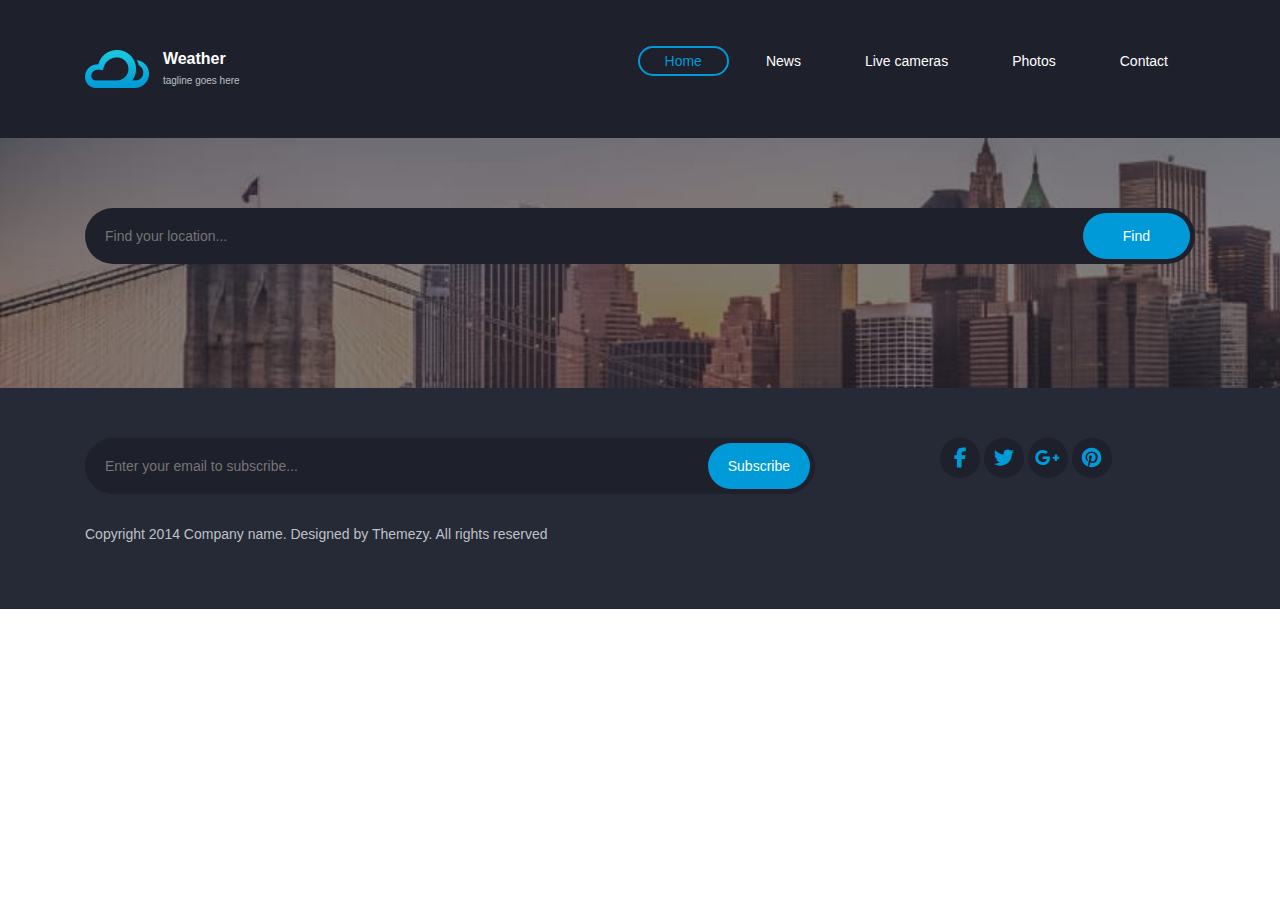
<file: index.html>
<!DOCTYPE html>
<html lang="en">
	<head>
		<meta charset="UTF-8">
		<meta http-equiv="X-UA-Compatible" content="IE=edge">
		<meta name="viewport" content="width=device-width, initial-scale=1.0,maximum-scale=1">
		<title>Weather</title>

		<!--  main css file -->
        <link rel="stylesheet" href="css/all.min.css">
        <link rel="stylesheet" href="css/bootstrap.min.css">
		<link rel="stylesheet" href="css/style.css">

	</head>


	<body>
		
		<div class="site-content">
			<div class="site-header">
				<div class="container">
					<a class='branding' href='contact.html'>
						<img src="imgs/logo.png" alt="" class="logo">
						<div class="logo-type">
							<h1 class="site-title">Weather</h1>
							<small class="site-description">tagline goes here</small>
						</div>
					</a>

					<!-- Default snippet for navigation -->
					<div class="main-navigation">
						<button type="button" class="menu-toggle"><i class="fa fa-bars"></i></button>
						<ul class="menu">
							<li class="menu-item current-menu-item"><a href='index.html'>Home</a></li>
							<li class="menu-item"><a href="#">News</a></li>
							<li class="menu-item"><a href="#">Live cameras</a></li>
							<li class="menu-item"><a href="#">Photos</a></li>
							<li class="menu-item"><a href='contact.html'>Contact</a></li>
						</ul> <!-- .menu -->
					</div> <!-- .main-navigation -->

					<div class="mobile-navigation"></div>

				</div>
			</div> <!-- .site-header -->

			<div class="hero" data-bg-image="imgs/banner.png" style="background-image: url(imgs/WhatsApp\ Image\ 2024-12-12\ at\ 4.03.22\ PM.jpeg);">
				<div class="container">
					<form  class="find-location">
						<input type="text" placeholder="Find your location..." id="search">
						<input type="button" value="Find" id="submit">
					</form>

				</div>
			</div>
			<div class="forecast-table">
				<div class="container">
					<div class="forecast-container" id="forecast">
						
						
					
					</div>
				</div>
			</div>
	
			

			<footer class="site-footer">
				<div class="container">
					<div class="row">
						<div class="col-md-8">
							<form action="#" class="subscribe-form">
								<input type="text" placeholder="Enter your email to subscribe...">
								<input type="submit" value="Subscribe">
							</form>
						</div>
						<div class="col-md-3 col-md-offset-1">
							<div class="social-links">
								<a href="#"><i class="fa-brands fa-facebook-f"></i></a>
								<a href="#"><i class="fa-brands fa-twitter"></i></a>
								<a href="#"><i class="fa-brands fa-google-plus-g"></i></a>
								<a href="#"><i class="fa-brands fa-pinterest"></i></a>
							</div>
						</div>
					</div>

					<p class="colophon">Copyright 2014 Company name. Designed by Themezy. All rights reserved</p>
				</div>
			</footer> <!-- .site-footer -->
		</div>

		<script src="js/jquery-1.11.1.min.js.download"></script>
		<script src="js/app.js.download"></script>
		<script src="js/main.js"></script>
	</body>

</html>
</file>
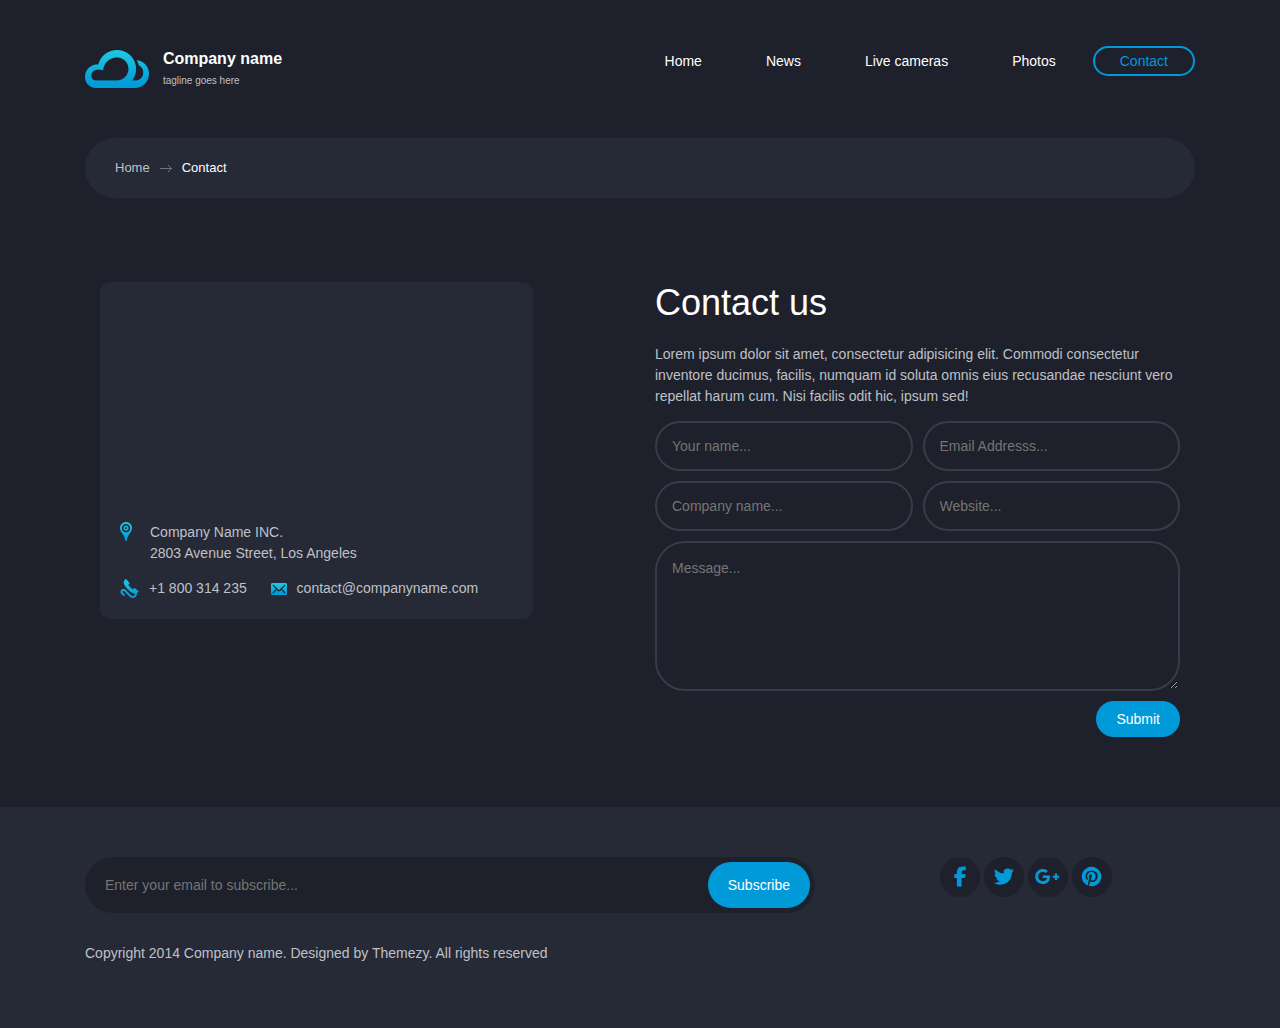
<file: contact.html>
<!DOCTYPE html>
<html lang="en">
	<head>
		<meta charset="UTF-8">
		<meta http-equiv="X-UA-Compatible" content="IE=edge">
		<meta name="viewport" content="width=device-width, initial-scale=1.0,maximum-scale=1">
		
		<title>Compass Starter by Ariona, Rian</title>

		<!--  main css file -->
        <link rel="stylesheet" href="css/all.min.css">
        <link rel="stylesheet" href="css/bootstrap.min.css">
		<link rel="stylesheet" href="css/style.css">


	</head>


	<body>
		
		<div class="site-content">
			<div class="site-header">
				<div class="container">
					<a class='branding' href='index.html'>
						<img src="imgs/logo.png" alt="" class="logo">
						<div class="logo-type">
							<h1 class="site-title">Company name</h1>
							<small class="site-description">tagline goes here</small>
						</div>
					</a>

					<!-- Default snippet for navigation -->
					<div class="main-navigation">
						<button type="button" class="menu-toggle"><i class="fa fa-bars"></i></button>
						<ul class="menu">
							<li class="menu-item"><a href='index.html'>Home</a></li>
							<li class="menu-item"><a href="#">News</a></li>
							<li class="menu-item"><a href="#">Live cameras</a></li>
							<li class="menu-item"><a href="#">Photos</a></li>
							<li class="menu-item current-menu-item"><a href='contact.html'>Contact</a></li>
						</ul> <!-- .menu -->
					</div> <!-- .main-navigation -->

					<div class="mobile-navigation"></div>

				</div>
			</div> <!-- .site-header -->

			<main class="main-content">
				<div class="container">
					<div class="breadcrumb">
						<a href='index.html'>Home</a>
						<span>Contact</span>
					</div>
				</div>

				<div class="fullwidth-block">
					<div class="container">
						<div class="col-md-5">
							<div class="contact-details">
								<div class="map" data-latitude="-6.897789" data-longitude="107.621735"></div>
								<div class="contact-info">
									<address>
										<img src="imgs/icon-marker.png" alt="">
										<p>Company Name INC. <br>
										2803 Avenue Street, Los Angeles</p>
									</address>
									
									<a href="#"><img src="imgs/icon-phone.png" alt="">+1 800 314 235</a>
									<a href="#"><img src="imgs/icon-envelope.png" alt="">contact@companyname.com</a>
								</div>
							</div>
						</div>
						<div class="col-md-6 col-md-offset-1">
							<h2 class="section-title">Contact us</h2>
							<p>Lorem ipsum dolor sit amet, consectetur adipisicing elit. Commodi consectetur inventore ducimus, facilis, numquam id soluta omnis eius recusandae nesciunt vero repellat harum cum. Nisi facilis odit hic, ipsum sed!</p>
							<form action="#" class="contact-form">
								<div class="row">
									<div class="col-md-6"><input type="text" placeholder="Your name..."></div>
									<div class="col-md-6"><input type="text" placeholder="Email Addresss..."></div>
								</div>
								<div class="row">
									<div class="col-md-6"><input type="text" placeholder="Company name..."></div>
									<div class="col-md-6"><input type="text" placeholder="Website..."></div>
								</div>
								<textarea name="" placeholder="Message..."></textarea>
								<div class="text-right">
									<input type="submit" placeholder="Send message">
								</div>
							</form>

						</div>
					</div>
				</div>
				
			</main> <!-- .main-content -->

			<footer class="site-footer">
				<div class="container">
					<div class="row">
						<div class="col-md-8">
							<form action="#" class="subscribe-form">
								<input type="text" placeholder="Enter your email to subscribe...">
								<input type="submit" value="Subscribe">
							</form>
						</div>
						<div class="col-md-3 col-md-offset-1">
							<div class="social-links">
								<a href="#"><i class="fa-brands fa-facebook-f"></i></a>
								<a href="#"><i class="fa-brands fa-twitter"></i></a>
								<a href="#"><i class="fa-brands fa-google-plus-g"></i></a>
								<a href="#"><i class="fa-brands fa-pinterest"></i></a>
							</div>
						</div>
					</div>

					<p class="colophon">Copyright 2014 Company name. Designed by Themezy. All rights reserved</p>
				</div>
			</footer> <!-- .site-footer -->
		</div>

		<script src="js/jquery-1.11.1.min.js.download"></script>
		<script src="js/app.js.download"></script>
		<script src="js/main.js"></script>
		
	</body>

</html>
</file>
<file: css/style.css>
article,
 aside,
 details,
 figcaption,
 figure,
 footer,
 header,
 hgroup,
 nav,
 section,
 summary {
   display: block;
 }
 .custom {
   color: #009ad8;
   margin: 20px 0;
 }
 .custom1 {
   color: #cc910d;
 }
 audio,
 canvas,
 video {
   display: inline-block;
 }
 
 audio:not([controls]) {
   display: none;
   height: 0;
 }
 
 [hidden],
 template {
   display: none;
 }
 
 html {
   background: #fff;
   color: #000;
   -webkit-text-size-adjust: 100%;
   -ms-text-size-adjust: 100%;
 }
 
 html,
 button,
 input,
 select,
 textarea {
   font-family: sans-serif;
 }
 
 body {
   margin: 0;
 }
 
 a {
   background: transparent;
 }
 a:focus {
   outline: thin dotted;
 }
 a:hover,
 a:active {
   outline: 0;
 }
 
 h1 {
   font-size: 2em;
   margin: 0.67em 0;
 }
 
 h2 {
   font-size: 1.5em;
   margin: 0.83em 0;
 }
 
 h3 {
   font-size: 1.17em;
   margin: 1em 0;
 }
 
 h4 {
   font-size: 1em;
   margin: 1.33em 0;
 }
 
 h5 {
   font-size: 0.83em;
   margin: 1.67em 0;
 }
 
 h6 {
   font-size: 0.75em;
   margin: 2.33em 0;
 }
 
 abbr[title] {
   border-bottom: 1px dotted;
 }
 
 b,
 strong {
   font-weight: bold;
 }
 
 dfn {
   font-style: italic;
 }
 
 mark {
   background: #ff0;
   color: #000;
 }
 
 code,
 kbd,
 pre,
 samp {
   font-family: monospace, serif;
   font-size: 1em;
 }
 
 pre {
   white-space: pre;
   white-space: pre-wrap;
   word-wrap: break-word;
 }
 
 q {
   quotes: "\201C""\201D""\2018""\2019";
 }
 
 q:before,
 q:after {
   content: "";
   content: none;
 }
 
 small {
   font-size: 80%;
 }
 
 sub,
 sup {
   font-size: 75%;
   line-height: 0;
   position: relative;
   vertical-align: baseline;
 }
 
 sup {
   top: -0.5em;
 }
 
 sub {
   bottom: -0.25em;
 }
 
 img {
   border: 0;
 }
 
 svg:not(:root) {
   overflow: hidden;
 }
 
 figure {
   margin: 0;
 }
 
 fieldset {
   border: 1px solid #c0c0c0;
   margin: 0 2px;
   padding: 0.35em 0.625em 0.75em;
 }
 
 legend {
   border: 0;
   padding: 0;
   white-space: normal;
 }
 
 button,
 input,
 select,
 textarea {
   font-family: inherit;
   font-size: 100%;
   margin: 0;
   vertical-align: baseline;
 }
 
 button,
 input {
   line-height: normal;
 }
 
 button,
 select {
   text-transform: none;
 }
 
 button,
 html input[type="button"],
 input[type="reset"],
 input[type="submit"] {
   -webkit-appearance: button;
   cursor: pointer;
 }
 
 button[disabled],
 input[disabled] {
   cursor: default;
 }
 
 input[type="checkbox"],
 input[type="radio"] {
   box-sizing: border-box;
   padding: 0;
 }
 
 input[type="search"] {
   -webkit-appearance: textfield;
   box-sizing: content-box;
 }
 
 input[type="search"]::-webkit-search-cancel-button,
 input[type="search"]::-webkit-search-decoration {
   -webkit-appearance: none;
 }
 
 button::-moz-focus-inner,
 input::-moz-focus-inner {
   border: 0;
   padding: 0;
 }
 
 textarea {
   overflow: auto;
   vertical-align: top;
 }
 
 table {
   border-collapse: collapse;
   border-spacing: 0;
 }
 
 *,
 *:before,
 *:after {
   box-sizing: border-box;
 }
 
 /*
  * Global Styles
  */
 html {
   font-size: 14px;
 }
 
 body {
   color: #bfc1c8;
   font-family: "Roboto", "Open Sans", sans-serif;
   font-size: 14px;
   font-weight: 300;
   line-height: 1.5;
   background: #1e202b;
 }
 
 h1,
 h2,
 h3,
 h4,
 h5,
 h6 {
   font-weight: 700;
   margin: 0 0 20px;
   line-height: normal;
 }
 
 hr {
   border: none;
   border-bottom: 1px solid #777;
 }
 
 ul,
 ol {
   margin: 0;
   padding-left: 0;
 }
 
 a {
   text-decoration: none;
   color: #009ad8;
 }
 
 address {
   font-style: normal;
 }
 
 p {
   margin-top: 0;
 }
 
 form input,
 form textarea,
 form select {
   outline: none;
   border: none;
   padding: 10px;
   border-radius: 30px;
 }
 form select {
   -webkit-appearance: none;
   -moz-appearance: none;
   appearance: none;
 }
 form textarea {
   resize: vertical;
 }
 
 /*
  * Reusable Components Style
  */
 .button,
 form input[type="submit"],
 form input[type="button"],
 form button,
 form input[type="reset"] {
   border: none;
   background: #009ad8;
   padding: 10px 20px;
   border-radius: 30px;
   color: white;
 }
 
 .map {
   height: 220px;
 }
 
 .container {
   margin-right: auto;
   margin-left: auto;
   padding-left: 15px;
   padding-right: 15px;
   *zoom: 1;
 }
 .container:after {
   content: " ";
   clear: both;
   display: block;
   overflow: hidden;
   height: 0;
 }
 @media (min-width: 768px) {
   .container {
     width: 750px;
   }
 }
 @media (min-width: 992px) {
   .container {
     width: 970px;
   }
 }
 @media (min-width: 1200px) {
   .container {
     width: 1170px;
   }
 }
 
 .container-fluid {
   margin-right: auto;
   margin-left: auto;
   padding-left: 15px;
   padding-right: 15px;
   *zoom: 1;
 }
 .container-fluid:after {
   content: " ";
   clear: both;
   display: block;
   overflow: hidden;
   height: 0;
 }
 
 .row {
   margin-left: -15px;
   margin-right: -15px;
   *zoom: 1;
 }
 .row:after {
   content: " ";
   clear: both;
   display: block;
   overflow: hidden;
   height: 0;
 }
 
 .col-xs-1,
 .col-sm-1,
 .col-md-1,
 .col-lg-1,
 .col-xs-2,
 .col-sm-2,
 .col-md-2,
 .col-lg-2,
 .col-xs-3,
 .col-sm-3,
 .col-md-3,
 .col-lg-3,
 .col-xs-4,
 .col-sm-4,
 .col-md-4,
 .col-lg-4,
 .col-xs-5,
 .col-sm-5,
 .col-md-5,
 .col-lg-5,
 .col-xs-6,
 .col-sm-6,
 .col-md-6,
 .col-lg-6,
 .col-xs-7,
 .col-sm-7,
 .col-md-7,
 .col-lg-7,
 .col-xs-8,
 .col-sm-8,
 .col-md-8,
 .col-lg-8,
 .col-xs-9,
 .col-sm-9,
 .col-md-9,
 .col-lg-9,
 .col-xs-10,
 .col-sm-10,
 .col-md-10,
 .col-lg-10,
 .col-xs-11,
 .col-sm-11,
 .col-md-11,
 .col-lg-11,
 .col-xs-12,
 .col-sm-12,
 .col-md-12,
 .col-lg-12 {
   position: relative;
   min-height: 1px;
   padding-left: 15px;
   padding-right: 15px;
 }
 
 .col-xs-1,
 .col-xs-2,
 .col-xs-3,
 .col-xs-4,
 .col-xs-5,
 .col-xs-6,
 .col-xs-7,
 .col-xs-8,
 .col-xs-9,
 .col-xs-10,
 .col-xs-11,
 .col-xs-12 {
   float: left;
 }
 
 .col-xs-1 {
   width: 8.3333333333%;
 }
 
 .col-xs-2 {
   width: 16.6666666667%;
 }
 
 .col-xs-3 {
   width: 25%;
 }
 
 .col-xs-4 {
   width: 33.3333333333%;
 }
 
 .col-xs-5 {
   width: 41.6666666667%;
 }
 
 .col-xs-6 {
   width: 50%;
 }
 
 .col-xs-7 {
   width: 58.3333333333%;
 }
 
 .col-xs-8 {
   width: 66.6666666667%;
 }
 
 .col-xs-9 {
   width: 75%;
 }
 
 .col-xs-10 {
   width: 83.3333333333%;
 }
 
 .col-xs-11 {
   width: 91.6666666667%;
 }
 
 .col-xs-12 {
   width: 100%;
 }
 
 .col-xs-pull-0 {
   right: auto;
 }
 
 .col-xs-pull-1 {
   right: 8.3333333333%;
 }
 
 .col-xs-pull-2 {
   right: 16.6666666667%;
 }
 
 .col-xs-pull-3 {
   right: 25%;
 }
 
 .col-xs-pull-4 {
   right: 33.3333333333%;
 }
 
 .col-xs-pull-5 {
   right: 41.6666666667%;
 }
 
 .col-xs-pull-6 {
   right: 50%;
 }
 
 .col-xs-pull-7 {
   right: 58.3333333333%;
 }
 
 .col-xs-pull-8 {
   right: 66.6666666667%;
 }
 
 .col-xs-pull-9 {
   right: 75%;
 }
 
 .col-xs-pull-10 {
   right: 83.3333333333%;
 }
 
 .col-xs-pull-11 {
   right: 91.6666666667%;
 }
 
 .col-xs-pull-12 {
   right: 100%;
 }
 
 .col-xs-push-0 {
   left: auto;
 }
 
 .col-xs-push-1 {
   left: 8.3333333333%;
 }
 
 .col-xs-push-2 {
   left: 16.6666666667%;
 }
 
 .col-xs-push-3 {
   left: 25%;
 }
 
 .col-xs-push-4 {
   left: 33.3333333333%;
 }
 
 .col-xs-push-5 {
   left: 41.6666666667%;
 }
 
 .col-xs-push-6 {
   left: 50%;
 }
 
 .col-xs-push-7 {
   left: 58.3333333333%;
 }
 
 .col-xs-push-8 {
   left: 66.6666666667%;
 }
 
 .col-xs-push-9 {
   left: 75%;
 }
 
 .col-xs-push-10 {
   left: 83.3333333333%;
 }
 
 .col-xs-push-11 {
   left: 91.6666666667%;
 }
 
 .col-xs-push-12 {
   left: 100%;
 }
 
 .col-xs-offset-0 {
   margin-left: 0%;
 }
 
 .col-xs-offset-1 {
   margin-left: 8.3333333333%;
 }
 
 .col-xs-offset-2 {
   margin-left: 16.6666666667%;
 }
 
 .col-xs-offset-3 {
   margin-left: 25%;
 }
 
 .col-xs-offset-4 {
   margin-left: 33.3333333333%;
 }
 
 .col-xs-offset-5 {
   margin-left: 41.6666666667%;
 }
 
 .col-xs-offset-6 {
   margin-left: 50%;
 }
 
 .col-xs-offset-7 {
   margin-left: 58.3333333333%;
 }
 
 .col-xs-offset-8 {
   margin-left: 66.6666666667%;
 }
 
 .col-xs-offset-9 {
   margin-left: 75%;
 }
 
 .col-xs-offset-10 {
   margin-left: 83.3333333333%;
 }
 
 .col-xs-offset-11 {
   margin-left: 91.6666666667%;
 }
 
 .col-xs-offset-12 {
   margin-left: 100%;
 }
 
 @media (min-width: 768px) {
   .col-sm-1,
   .col-sm-2,
   .col-sm-3,
   .col-sm-4,
   .col-sm-5,
   .col-sm-6,
   .col-sm-7,
   .col-sm-8,
   .col-sm-9,
   .col-sm-10,
   .col-sm-11,
   .col-sm-12 {
     float: left;
   }
 
   .col-sm-1 {
     width: 8.3333333333%;
   }
 
   .col-sm-2 {
     width: 16.6666666667%;
   }
 
   .col-sm-3 {
     width: 25%;
   }
 
   .col-sm-4 {
     width: 33.3333333333%;
   }
 
   .col-sm-5 {
     width: 41.6666666667%;
   }
 
   .col-sm-6 {
     width: 50%;
   }
 
   .col-sm-7 {
     width: 58.3333333333%;
   }
 
   .col-sm-8 {
     width: 66.6666666667%;
   }
 
   .col-sm-9 {
     width: 75%;
   }
 
   .col-sm-10 {
     width: 83.3333333333%;
   }
 
   .col-sm-11 {
     width: 91.6666666667%;
   }
 
   .col-sm-12 {
     width: 100%;
   }
 
   .col-sm-pull-0 {
     right: auto;
   }
 
   .col-sm-pull-1 {
     right: 8.3333333333%;
   }
 
   .col-sm-pull-2 {
     right: 16.6666666667%;
   }
 
   .col-sm-pull-3 {
     right: 25%;
   }
 
   .col-sm-pull-4 {
     right: 33.3333333333%;
   }
 
   .col-sm-pull-5 {
     right: 41.6666666667%;
   }
 
   .col-sm-pull-6 {
     right: 50%;
   }
 
   .col-sm-pull-7 {
     right: 58.3333333333%;
   }
 
   .col-sm-pull-8 {
     right: 66.6666666667%;
   }
 
   .col-sm-pull-9 {
     right: 75%;
   }
 
   .col-sm-pull-10 {
     right: 83.3333333333%;
   }
 
   .col-sm-pull-11 {
     right: 91.6666666667%;
   }
 
   .col-sm-pull-12 {
     right: 100%;
   }
 
   .col-sm-push-0 {
     left: auto;
   }
 
   .col-sm-push-1 {
     left: 8.3333333333%;
   }
 
   .col-sm-push-2 {
     left: 16.6666666667%;
   }
 
   .col-sm-push-3 {
     left: 25%;
   }
 
   .col-sm-push-4 {
     left: 33.3333333333%;
   }
 
   .col-sm-push-5 {
     left: 41.6666666667%;
   }
 
   .col-sm-push-6 {
     left: 50%;
   }
 
   .col-sm-push-7 {
     left: 58.3333333333%;
   }
 
   .col-sm-push-8 {
     left: 66.6666666667%;
   }
 
   .col-sm-push-9 {
     left: 75%;
   }
 
   .col-sm-push-10 {
     left: 83.3333333333%;
   }
 
   .col-sm-push-11 {
     left: 91.6666666667%;
   }
 
   .col-sm-push-12 {
     left: 100%;
   }
 
   .col-sm-offset-0 {
     margin-left: 0%;
   }
 
   .col-sm-offset-1 {
     margin-left: 8.3333333333%;
   }
 
   .col-sm-offset-2 {
     margin-left: 16.6666666667%;
   }
 
   .col-sm-offset-3 {
     margin-left: 25%;
   }
 
   .col-sm-offset-4 {
     margin-left: 33.3333333333%;
   }
 
   .col-sm-offset-5 {
     margin-left: 41.6666666667%;
   }
 
   .col-sm-offset-6 {
     margin-left: 50%;
   }
 
   .col-sm-offset-7 {
     margin-left: 58.3333333333%;
   }
 
   .col-sm-offset-8 {
     margin-left: 66.6666666667%;
   }
 
   .col-sm-offset-9 {
     margin-left: 75%;
   }
 
   .col-sm-offset-10 {
     margin-left: 83.3333333333%;
   }
 
   .col-sm-offset-11 {
     margin-left: 91.6666666667%;
   }
 
   .col-sm-offset-12 {
     margin-left: 100%;
   }
 }
 @media (min-width: 992px) {
   .col-md-1,
   .col-md-2,
   .col-md-3,
   .col-md-4,
   .col-md-5,
   .col-md-6,
   .col-md-7,
   .col-md-8,
   .col-md-9,
   .col-md-10,
   .col-md-11,
   .col-md-12 {
     float: left;
   }
 
   .col-md-1 {
     width: 8.3333333333%;
   }
 
   .col-md-2 {
     width: 16.6666666667%;
   }
 
   .col-md-3 {
     width: 25%;
   }
 
   .col-md-4 {
     width: 33.3333333333%;
   }
 
   .col-md-5 {
     width: 41.6666666667%;
   }
 
   .col-md-6 {
     width: 50%;
   }
 
   .col-md-7 {
     width: 58.3333333333%;
   }
 
   .col-md-8 {
     width: 66.6666666667%;
   }
 
   .col-md-9 {
     width: 75%;
   }
 
   .col-md-10 {
     width: 83.3333333333%;
   }
 
   .col-md-11 {
     width: 91.6666666667%;
   }
 
   .col-md-12 {
     width: 100%;
   }
 
   .col-md-pull-0 {
     right: auto;
   }
 
   .col-md-pull-1 {
     right: 8.3333333333%;
   }
 
   .col-md-pull-2 {
     right: 16.6666666667%;
   }
 
   .col-md-pull-3 {
     right: 25%;
   }
 
   .col-md-pull-4 {
     right: 33.3333333333%;
   }
 
   .col-md-pull-5 {
     right: 41.6666666667%;
   }
 
   .col-md-pull-6 {
     right: 50%;
   }
 
   .col-md-pull-7 {
     right: 58.3333333333%;
   }
 
   .col-md-pull-8 {
     right: 66.6666666667%;
   }
 
   .col-md-pull-9 {
     right: 75%;
   }
 
   .col-md-pull-10 {
     right: 83.3333333333%;
   }
 
   .col-md-pull-11 {
     right: 91.6666666667%;
   }
 
   .col-md-pull-12 {
     right: 100%;
   }
 
   .col-md-push-0 {
     left: auto;
   }
 
   .col-md-push-1 {
     left: 8.3333333333%;
   }
 
   .col-md-push-2 {
     left: 16.6666666667%;
   }
 
   .col-md-push-3 {
     left: 25%;
   }
 
   .col-md-push-4 {
     left: 33.3333333333%;
   }
 
   .col-md-push-5 {
     left: 41.6666666667%;
   }
 
   .col-md-push-6 {
     left: 50%;
   }
 
   .col-md-push-7 {
     left: 58.3333333333%;
   }
 
   .col-md-push-8 {
     left: 66.6666666667%;
   }
 
   .col-md-push-9 {
     left: 75%;
   }
 
   .col-md-push-10 {
     left: 83.3333333333%;
   }
 
   .col-md-push-11 {
     left: 91.6666666667%;
   }
 
   .col-md-push-12 {
     left: 100%;
   }
 
   .col-md-offset-0 {
     margin-left: 0%;
   }
 
   .col-md-offset-1 {
     margin-left: 8.3333333333%;
   }
 
   .col-md-offset-2 {
     margin-left: 16.6666666667%;
   }
 
   .col-md-offset-3 {
     margin-left: 25%;
   }
 
   .col-md-offset-4 {
     margin-left: 33.3333333333%;
   }
 
   .col-md-offset-5 {
     margin-left: 41.6666666667%;
   }
 
   .col-md-offset-6 {
     margin-left: 50%;
   }
 
   .col-md-offset-7 {
     margin-left: 58.3333333333%;
   }
 
   .col-md-offset-8 {
     margin-left: 66.6666666667%;
   }
 
   .col-md-offset-9 {
     margin-left: 75%;
   }
 
   .col-md-offset-10 {
     margin-left: 83.3333333333%;
   }
 
   .col-md-offset-11 {
     margin-left: 91.6666666667%;
   }
 
   .col-md-offset-12 {
     margin-left: 100%;
   }
 }
 @media (min-width: 1200px) {
   .col-lg-1,
   .col-lg-2,
   .col-lg-3,
   .col-lg-4,
   .col-lg-5,
   .col-lg-6,
   .col-lg-7,
   .col-lg-8,
   .col-lg-9,
   .col-lg-10,
   .col-lg-11,
   .col-lg-12 {
     float: left;
   }
 
   .col-lg-1 {
     width: 8.3333333333%;
   }
 
   .col-lg-2 {
     width: 16.6666666667%;
   }
 
   .col-lg-3 {
     width: 25%;
   }
 
   .col-lg-4 {
     width: 33.3333333333%;
   }
 
   .col-lg-5 {
     width: 41.6666666667%;
   }
 
   .col-lg-6 {
     width: 50%;
   }
 
   .col-lg-7 {
     width: 58.3333333333%;
   }
 
   .col-lg-8 {
     width: 66.6666666667%;
   }
 
   .col-lg-9 {
     width: 75%;
   }
 
   .col-lg-10 {
     width: 83.3333333333%;
   }
 
   .col-lg-11 {
     width: 91.6666666667%;
   }
 
   .col-lg-12 {
     width: 100%;
   }
 
   .col-lg-pull-0 {
     right: auto;
   }
 
   .col-lg-pull-1 {
     right: 8.3333333333%;
   }
 
   .col-lg-pull-2 {
     right: 16.6666666667%;
   }
 
   .col-lg-pull-3 {
     right: 25%;
   }
 
   .col-lg-pull-4 {
     right: 33.3333333333%;
   }
 
   .col-lg-pull-5 {
     right: 41.6666666667%;
   }
 
   .col-lg-pull-6 {
     right: 50%;
   }
 
   .col-lg-pull-7 {
     right: 58.3333333333%;
   }
 
   .col-lg-pull-8 {
     right: 66.6666666667%;
   }
 
   .col-lg-pull-9 {
     right: 75%;
   }
 
   .col-lg-pull-10 {
     right: 83.3333333333%;
   }
 
   .col-lg-pull-11 {
     right: 91.6666666667%;
   }
 
   .col-lg-pull-12 {
     right: 100%;
   }
 
   .col-lg-push-0 {
     left: auto;
   }
 
   .col-lg-push-1 {
     left: 8.3333333333%;
   }
 
   .col-lg-push-2 {
     left: 16.6666666667%;
   }
 
   .col-lg-push-3 {
     left: 25%;
   }
 
   .col-lg-push-4 {
     left: 33.3333333333%;
   }
 
   .col-lg-push-5 {
     left: 41.6666666667%;
   }
 
   .col-lg-push-6 {
     left: 50%;
   }
 
   .col-lg-push-7 {
     left: 58.3333333333%;
   }
 
   .col-lg-push-8 {
     left: 66.6666666667%;
   }
 
   .col-lg-push-9 {
     left: 75%;
   }
 
   .col-lg-push-10 {
     left: 83.3333333333%;
   }
 
   .col-lg-push-11 {
     left: 91.6666666667%;
   }
 
   .col-lg-push-12 {
     left: 100%;
   }
 
   .col-lg-offset-0 {
     margin-left: 0%;
   }
 
   .col-lg-offset-1 {
     margin-left: 8.3333333333%;
   }
 
   .col-lg-offset-2 {
     margin-left: 16.6666666667%;
   }
 
   .col-lg-offset-3 {
     margin-left: 25%;
   }
 
   .col-lg-offset-4 {
     margin-left: 33.3333333333%;
   }
 
   .col-lg-offset-5 {
     margin-left: 41.6666666667%;
   }
 
   .col-lg-offset-6 {
     margin-left: 50%;
   }
 
   .col-lg-offset-7 {
     margin-left: 58.3333333333%;
   }
 
   .col-lg-offset-8 {
     margin-left: 66.6666666667%;
   }
 
   .col-lg-offset-9 {
     margin-left: 75%;
   }
 
   .col-lg-offset-10 {
     margin-left: 83.3333333333%;
   }
 
   .col-lg-offset-11 {
     margin-left: 91.6666666667%;
   }
 
   .col-lg-offset-12 {
     margin-left: 100%;
   }
 }
 @-ms-viewport {
   width: device-width;
 }
 .visible-xs,
 .visible-sm,
 .visible-md,
 .visible-lg {
   display: none !important;
 }
 
 .visible-xs-block,
 .visible-xs-inline,
 .visible-xs-inline-block,
 .visible-sm-block,
 .visible-sm-inline,
 .visible-sm-inline-block,
 .visible-md-block,
 .visible-md-inline,
 .visible-md-inline-block,
 .visible-lg-block,
 .visible-lg-inline,
 .visible-lg-inline-block {
   display: none !important;
 }
 
 @media (max-width: 767px) {
   .visible-xs {
     display: block !important;
   }
 
   table.visible-xs {
     display: table;
   }
 
   tr.visible-xs {
     display: table-row !important;
   }
 
   th.visible-xs,
   td.visible-xs {
     display: table-cell !important;
   }
 }
 @media (max-width: 767px) {
   .visible-xs-block {
     display: block !important;
   }
 }
 
 @media (max-width: 767px) {
   .visible-xs-inline {
     display: inline !important;
   }
 }
 
 @media (max-width: 767px) {
   .visible-xs-inline-block {
     display: inline-block !important;
   }
 }
 
 @media (min-width: 768px) and (max-width: 991px) {
   .visible-sm {
     display: block !important;
   }
 
   table.visible-sm {
     display: table;
   }
 
   tr.visible-sm {
     display: table-row !important;
   }
 
   th.visible-sm,
   td.visible-sm {
     display: table-cell !important;
   }
 }
 @media (min-width: 768px) and (max-width: 991px) {
   .visible-sm-block {
     display: block !important;
   }
 }
 
 @media (min-width: 768px) and (max-width: 991px) {
   .visible-sm-inline {
     display: inline !important;
   }
 }
 
 @media (min-width: 768px) and (max-width: 991px) {
   .visible-sm-inline-block {
     display: inline-block !important;
   }
 }
 
 @media (min-width: 992px) and (max-width: 1199px) {
   .visible-md {
     display: block !important;
   }
 
   table.visible-md {
     display: table;
   }
 
   tr.visible-md {
     display: table-row !important;
   }
 
   th.visible-md,
   td.visible-md {
     display: table-cell !important;
   }
 }
 @media (min-width: 992px) and (max-width: 1199px) {
   .visible-md-block {
     display: block !important;
   }
 }
 
 @media (min-width: 992px) and (max-width: 1199px) {
   .visible-md-inline {
     display: inline !important;
   }
 }
 
 @media (min-width: 992px) and (max-width: 1199px) {
   .visible-md-inline-block {
     display: inline-block !important;
   }
 }
 
 @media (min-width: 1200px) {
   .visible-lg {
     display: block !important;
   }
 
   table.visible-lg {
     display: table;
   }
 
   tr.visible-lg {
     display: table-row !important;
   }
 
   th.visible-lg,
   td.visible-lg {
     display: table-cell !important;
   }
 }
 @media (min-width: 1200px) {
   .visible-lg-block {
     display: block !important;
   }
 }
 
 @media (min-width: 1200px) {
   .visible-lg-inline {
     display: inline !important;
   }
 }
 
 @media (min-width: 1200px) {
   .visible-lg-inline-block {
     display: inline-block !important;
   }
 }
 
 @media (max-width: 767px) {
   .hidden-xs {
     display: none !important;
   }
 }
 @media (min-width: 768px) and (max-width: 991px) {
   .hidden-sm {
     display: none !important;
   }
 }
 @media (min-width: 992px) and (max-width: 1199px) {
   .hidden-md {
     display: none !important;
   }
 }
 @media (min-width: 1200px) {
   .hidden-lg {
     display: none !important;
   }
 }
 .visible-print {
   display: none !important;
 }
 
 @media print {
   .visible-print {
     display: block !important;
   }
 
   table.visible-print {
     display: table;
   }
 
   tr.visible-print {
     display: table-row !important;
   }
 
   th.visible-print,
   td.visible-print {
     display: table-cell !important;
   }
 }
 .visible-print-block {
   display: none !important;
 }
 @media print {
   .visible-print-block {
     display: block !important;
   }
 }
 
 .visible-print-inline {
   display: none !important;
 }
 @media print {
   .visible-print-inline {
     display: inline !important;
   }
 }
 
 .visible-print-inline-block {
   display: none !important;
 }
 @media print {
   .visible-print-inline-block {
     display: inline-block !important;
   }
 }
 
 @media print {
   .hidden-print {
     display: none !important;
   }
 }
 /*
  * Header Styles
  */
 .site-header {
   padding: 50px 0;
 }
 .site-header .branding {
   float: left;
 }
 .site-header .branding .logo,
 .site-header .branding .logo-type {
   display: inline-block;
   vertical-align: middle;
 }
 .site-header .branding .logo {
   margin-right: 10px;
 }
 .site-header .branding .site-title {
   margin-bottom: 5px;
   font-size: 16px;
   font-size: 1.1428571429em;
   color: white;
 }
 .site-header .branding .site-description {
   font-size: 10px;
   font-size: 0.7142857143em;
   display: block;
   color: #bfc1c8;
 }
 
 .main-navigation {
   float: right;
 }
 .main-navigation .menu-toggle,
 .main-navigation .menu {
   vertical-align: middle;
 }
 .main-navigation .menu-toggle {
   background: none;
   border: 2px solid transparent;
   color: white;
   padding: 20px;
   border-radius: 40px;
   -webkit-transition: 0.3s ease;
   transition: 0.3s ease;
   display: none;
   outline: none;
 }
 @media screen and (max-width: 990px) {
   .main-navigation .menu-toggle {
     display: inline-block;
   }
 }
 .main-navigation .menu-toggle:hover,
 .main-navigation .menu-toggle:active {
   border-color: #009ad8;
   color: #009ad8;
 }
 .main-navigation .menu {
   list-style: none;
   display: inline-block;
   *zoom: 1;
 }
 .main-navigation .menu:after {
   content: " ";
   clear: both;
   display: block;
   overflow: hidden;
   height: 0;
 }
 @media screen and (max-width: 990px) {
   .main-navigation .menu {
     display: none;
   }
 }
 .main-navigation .menu .menu-item {
   float: left;
   margin-left: 10px;
 }
 .main-navigation .menu .menu-item a {
   padding: 5px 25px;
   border: 2px solid transparent;
   border-radius: 30px;
   color: white;
   -webkit-transition: 0.3s ease;
   transition: 0.3s ease;
   font-weight: 400;
 }
 .main-navigation .menu .menu-item.current-menu-item a,
 .main-navigation .menu .menu-item:hover a {
   border-color: #009ad8;
   color: #009ad8;
 }
 
 .mobile-navigation {
   padding: 30px 0 0;
   clear: both;
   display: none;
 }
 @media screen and (min-width: 991px) {
   .mobile-navigation {
     display: none !important;
   }
 }
 .mobile-navigation .menu {
   background: #262936;
   list-style: none;
   text-align: center;
   border-radius: 10px;
   overflow: hidden;
 }
 .mobile-navigation .menu a {
   padding: 20px;
   display: block;
   color: white;
 }
 .mobile-navigation .menu .menu-item {
   border-bottom: 1px solid rgba(255, 255, 255, 0.1);
 }
 .mobile-navigation .menu .menu-item:last-child {
   border-bottom: none;
 }
 .mobile-navigation .menu .menu-item.current-menu-item a {
   color: #009ad8;
 }
 
 .hero {
   background-size: cover;
   padding: 70px 0;
   min-height: 350px;
 }
 
 .find-location {
   position: relative;
   margin-bottom: 70px;
 }
 .find-location input[type="text"] {
   width: 100%;
   padding: 20px 50px 20px 20px;
   background: #1e202b;
   color: white;
 }
 .find-location input[type="submit"],.find-location input[type="button"] {
   position: absolute;
   top: 5px;
   right: 5px;
   bottom: 5px;
   padding: 0 40px;
 }
 
 .forecast-container {
   width: 100%;
   background: #323544;
   display: flex;
   flex-wrap: wrap;
   justify-content: space-between;
   width: 100%;
   overflow: hidden;
   border-radius: 10px;
   margin-top: -150px;
   margin-bottom: 50px;
 }
 .forecast-container .forecast {
   width: 33.33%;
 }
 .forecast-container .forecast:nth-child(even) {
   background-color: #262936;
 }
 @media screen and (max-width: 990px) {
   .forecast-container .forecast {
     display: block;
     width: 100%;
     float: left;
   }
 }
 /* .forecast-container .forecast.today {
   width: 420px;
 } */
 .forecast-container .forecast.today .forecast-header {
   *zoom: 1;
 }
 .forecast-container .forecast.today .forecast-header:after {
   content: " ";
   clear: both;
   display: block;
   overflow: hidden;
   height: 0;
 }
 .forecast-container .forecast.today .forecast-header .day {
   float: left;
 }
 .forecast-container .forecast.today .forecast-header .date {
   float: right;
 }
 .forecast-container .forecast.today .forecast-content {
   text-align: left;
   padding-top: 30px;
   padding-bottom: 30px;
 }
 .forecast-container .forecast.today .location {
   font-size: 18px;
   font-size: 1.2857142857em;
   font-weight: 400;
 }
 .forecast-container .forecast.today .degree .num,
 .forecast-container .forecast.today .degree .forecast-icon {
   display: inline-block;
   vertical-align: middle;
 }
 .forecast-container .forecast.today .degree .num {
   font-size: 80px;
 
   margin-right: 20px;
 }
 .forecast-container .forecast.today span {
   margin-right: 20px;
 }
 .forecast-container .forecast.today span img {
   margin-right: 5px;
   vertical-align: middle;
 }
 @media screen and (max-width: 990px) {
   .forecast-container .forecast.today {
     display: block;
     width: 100%;
   }
 }
 .forecast-container .forecast .forecast-header {
   background: rgba(0, 0, 0, 0.1);
   padding: 10px;
   text-align: center;
   font-weight: 400;
 }
 .forecast-container .forecast .forecast-icon {
   height: 50px;
 }
 .forecast-container .forecast .forecast-content {
   padding: 50px 20px 10px;
   text-align: center;
 }
 .forecast-container .forecast .forecast-content .forecast-icon {
   margin-bottom: 20px;
 }
 .forecast-container .forecast .forecast-content .degree {
   font-size: 24px;
   font-size: 1.7142857143em;
   color: white;
   font-weight: 700;
 }
 
 .forecast-container .forecast .forecast-content small {
   font-size: 16px;
   font-size: 1.1428571429em;
 }
 
 .fullwidth-block {
   padding: 70px 0;
 }
 .fullwidth-block .section-title {
   font-size: 36px;
   font-size: 2.5714285714em;
   font-weight: 300;
   color: white;
 }
 
 .filter {
   margin-bottom: 30px;
 }
 
 .filter-control {
   border: 2px solid #262936;
   padding: 5px 5px 5px 20px;
   border-radius: 30px;
   display: inline-block;
   white-space: nowrap;
 }
 .filter-control label {
   margin-right: 10px;
   display: inline-block;
   padding: 10px;
   vertical-align: middle;
 }
 
 .select.control {
   background: #262936;
   border-radius: 40px;
   overflow: hidden;
   display: inline-block;
   vertical-align: middle;
   padding-right: 30px;
   position: relative;
 }
 
 

 
 
 .breadcrumb {
   background: #262936;
   border-radius: 40px;
   padding: 20px 30px;
   font-size: 13px;
   font-size: 0.9285714286em;
 }
 .breadcrumb a {
   color: #bfc1c8;
 }
 .breadcrumb a:after {
   content: " ";
   display: inline-block;
   vertical-align: middle;
   width: 12px;
   height: 7px;
   background: url(../imgs/arrow-gray.png) no-repeat;
   margin: 0 10px;
 }
 .breadcrumb a:hover {
   text-decoration: underline;
 }
 .breadcrumb span {
   color: white;
 }
 
 
 
 
 .contact-details {
   background: #262936;
   border-radius: 10px;
   overflow: hidden;
 }
 .contact-details .map {
   border-top-left-radius: 10px;
   border-top-right-radius: 10px;
 }
 .contact-details .contact-info {
   padding: 20px;
 }
 .contact-details address {
   padding-left: 30px;
   position: relative;
 }
 .contact-details address img {
   position: absolute;
   left: 0;
   top: 0;
 }
 .contact-details a {
   margin-right: 20px;
   color: #bfc1c8;
 }
 .contact-details a img {
   margin-right: 10px;
   vertical-align: middle;
 }
 
 .contact-form [class*="col"] {
   padding: 0 5px;
 }
 .contact-form .row {
   margin: 0 -5px;
 }
 .contact-form input:not([type="submit"]),
 .contact-form textarea {
   width: 100%;
   padding: 15px;
   margin-bottom: 10px;
   color: white;
   border: 2px solid #393c48;
   background: transparent;
 }
 .contact-form input:not([type="submit"]):hover,
 .contact-form input:not([type="submit"]):focus,
 .contact-form textarea:hover,
 .contact-form textarea:focus {
   border-color: #009ad8;
 }
 .contact-form textarea {
   min-height: 150px;
 }
 .contact-form .text-right {
   text-align: right;
 }
 
 .sidebar .widget {
   background: #262936;
   border-radius: 10px;
   padding: 20px;
   margin-bottom: 30px;
 }
 .sidebar .widget .widget-title {
   font-size: 24px;
   font-size: 1.7142857143em;
   margin-bottom: 20px;
   font-weight: 300;
 }
 .sidebar .widget .arrow-list li {
   border: none;
 }
 .sidebar .widget.top-rated {
   padding: 0;
 }
 .sidebar .widget.top-rated .widget-title {
   padding: 20px 20px 0;
 }
 .sidebar .widget.top-rated ul {
   list-style: none;
 }
 .sidebar .widget.top-rated ul li {
   border-bottom: 1px solid rgba(255, 255, 255, 0.1);
   padding: 10px 20px;
 }
 .sidebar .widget.top-rated ul li:last-child {
   border-bottom: none;
 }
 .sidebar .widget.top-rated .entry-title {
   font-size: 14px;
   font-size: 1em;
   margin-bottom: 5px;
   font-weight: 300;
 }
 .sidebar .widget.top-rated .entry-title a {
   color: #bfc1c8;
 }
 .sidebar .widget.top-rated .rating strong {
   color: #009ad8;
 }
 
 /*
  * Footer Styles
  */
 .site-footer {
   background: #262936;
   padding: 50px 0;
 }
 .site-footer .subscribe-form {
   position: relative;
   margin-bottom: 30px;
 }
 .site-footer .subscribe-form input[type="text"] {
   padding: 20px 100px 20px 20px;
   background: #1e202b;
   width: 100%;
   color: white;
 }
 .site-footer .subscribe-form input[type="submit"] {
   position: absolute;
   right: 5px;
   top: 5px;
   bottom: 5px;
 }
 .site-footer .social-links a {
   width: 40px;
   height: 40px;
   display: inline-block;
   border-radius: 50%;
   background: #1e202b;
   color: #009ad8;
   text-align: center;
   line-height: 2;
   -webkit-transition: 0.3s ease;
   transition: 0.3s ease;
   font-size: 20px;
   font-size: 1.4285714286em;
 }
 .site-footer .social-links a:hover {
   background: #009ad8;
   color: white;
 }
</file>
